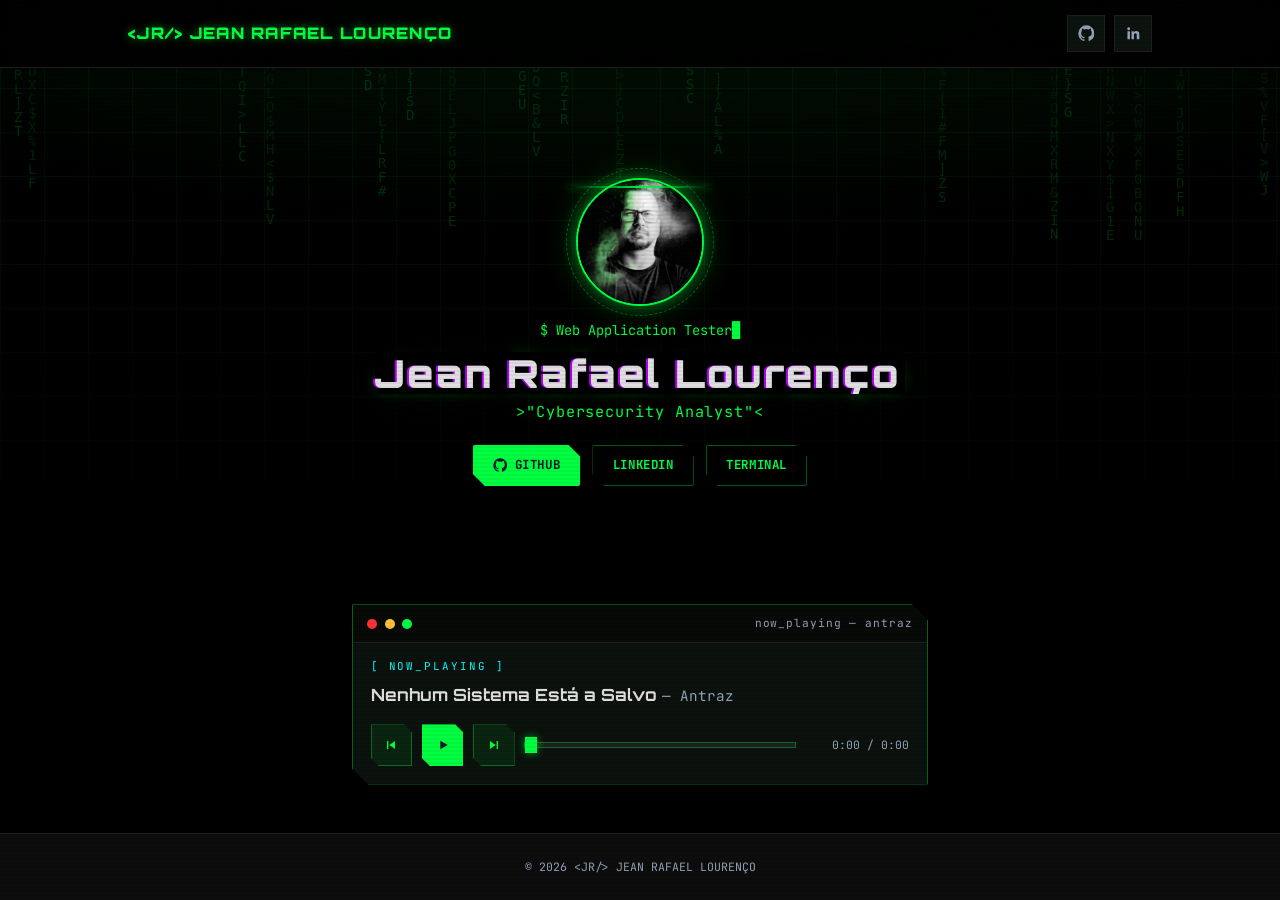
<file: index.html>
<!DOCTYPE html>
<html lang="en">
<head>
  <meta charset="UTF-8">
  <meta name="viewport" content="width=device-width, initial-scale=1.0">
  <meta name="description" content="@jeanrafaellourenco portfolio — Cybersecurity Analyst, Web Application Tester, CTF Player, Red Team Operator, OSINT.">
  <meta name="keywords" content="Cybersecurity Analyst, Web Application Tester, CTF Player, Python and Bash Script Developer">
  <meta name="author" content="Jean Rafael Lourenço">
  <title>Jean Rafael Lourenço — Cybersecurity Analyst</title>
  <link rel="icon" type="image/png" href="assets/images/favicon.png">
  <link rel="preconnect" href="https://fonts.googleapis.com">
  <link rel="preconnect" href="https://fonts.gstatic.com" crossorigin>
  <link href="https://fonts.googleapis.com/css2?family=JetBrains+Mono:wght@400;500;700&family=Orbitron:wght@700;900&display=swap" rel="stylesheet">
  <style>
    :root {
      --color-background: #000000;
      --color-surface: #0d0d0d;
      --color-card: #0c130e;
      --color-primary: #00ff41;
      --color-on-primary: #0f172a;
      --color-accent: #ff3333;
      --color-cyan: #00ffff;
      --color-foreground: #e0e0e0;
      --color-muted: #94a3b8;
      --color-border: #1f1f1f;
      --color-border-neon: rgba(0, 255, 65, 0.35);
      --font-display: "Orbitron", sans-serif;
      --font-mono: "JetBrains Mono", monospace;
      --glow-sm: 0 0 8px rgba(0, 255, 65, 0.55);
      --glow-md: 0 0 16px rgba(0, 255, 65, 0.45), 0 0 40px rgba(0, 255, 65, 0.2);
      --nav-height: 4.25rem;
      --radius: 2px;
      --transition: 200ms ease;
    }

    *,
    *::before,
    *::after {
      box-sizing: border-box;
      margin: 0;
      padding: 0;
    }

    html {
      scroll-behavior: smooth;
      background: var(--color-background);
    }

    body {
      background: var(--color-background);
      color: var(--color-foreground);
      font-family: var(--font-mono);
      font-size: 1rem;
      line-height: 1.6;
      overflow-x: hidden;
      min-height: 100vh;
      display: flex;
      flex-direction: column;
    }

    main {
      flex: 1;
      display: flex;
      flex-direction: column;
    }

    img, svg { display: block; max-width: 100%; }
    a { color: inherit; text-decoration: none; }
    ul { list-style: none; }

    :focus-visible {
      outline: 2px solid var(--color-primary);
      outline-offset: 3px;
    }

    .container {
      width: min(100% - 2.5rem, 64rem);
      margin-inline: auto;
    }

    /* ── Matrix rain ───────────────────────────────────── */
    #matrix {
      position: fixed;
      inset: 0;
      z-index: 0;
      opacity: 0.3;
      pointer-events: none;
    }

    /* ── Scanlines ─────────────────────────────────────── */
    .scanlines {
      position: fixed;
      inset: 0;
      z-index: 9999;
      pointer-events: none;
      background: repeating-linear-gradient(
        to bottom,
        transparent 0,
        transparent 2px,
        rgba(0, 0, 0, 0.18) 3px,
        transparent 4px
      );
      opacity: 0.5;
    }

    /* ── Nav ───────────────────────────────────────────── */
    .nav {
      position: fixed;
      top: 0;
      left: 0;
      right: 0;
      z-index: 100;
      height: var(--nav-height);
      background: rgba(0, 0, 0, 0.85);
      border-bottom: 1px solid var(--color-border);
      backdrop-filter: blur(8px);
    }

    .nav__inner {
      display: flex;
      align-items: center;
      justify-content: space-between;
      height: 100%;
    }

    .nav__logo {
      display: inline-flex;
      align-items: center;
      gap: 0.6rem;
      font-family: var(--font-display);
      font-weight: 900;
      letter-spacing: 0.08em;
      color: var(--color-primary);
      text-shadow: var(--glow-sm);
      cursor: pointer;
      transition: text-shadow var(--transition);
    }

    .nav__logo:hover { text-shadow: var(--glow-md); }

    .nav__social {
      display: flex;
      gap: 0.6rem;
    }

    .nav__social-link {
      display: grid;
      place-items: center;
      width: 2.35rem;
      height: 2.35rem;
      color: var(--color-muted);
      border: 1px solid var(--color-border);
      background: var(--color-card);
      transition: color var(--transition), border-color var(--transition), box-shadow var(--transition), transform var(--transition);
      cursor: pointer;
    }

    .nav__social-link svg {
      width: 1.05rem;
      height: 1.05rem;
    }

    .nav__social-link:hover {
      color: var(--color-primary);
      border-color: var(--color-border-neon);
      box-shadow: var(--glow-sm);
      transform: translateY(-2px);
    }

    /* ── Buttons (NullByte HUD) ────────────────────────── */
    .btn {
      display: inline-flex;
      align-items: center;
      justify-content: center;
      gap: 0.45rem;
      padding: 0.6rem 1.2rem;
      font-family: var(--font-mono);
      font-size: 0.78rem;
      font-weight: 700;
      letter-spacing: 0.05em;
      text-transform: uppercase;
      border: 1px solid transparent;
      border-radius: var(--radius);
      cursor: pointer;
      transition: transform var(--transition), box-shadow var(--transition), background var(--transition), color var(--transition), border-color var(--transition);
      clip-path: polygon(0 0, calc(100% - 12px) 0, 100% 12px, 100% 100%, 12px 100%, 0 calc(100% - 12px));
    }

    .btn--primary {
      background: var(--color-primary);
      color: var(--color-on-primary);
      box-shadow: var(--glow-sm);
    }

    .btn--primary:hover {
      transform: translateY(-2px);
      box-shadow: var(--glow-md);
      background: #4dff7a;
    }

    .btn--primary:active { transform: translateY(0); }

    .btn--ghost {
      background: transparent;
      color: var(--color-primary);
      border-color: var(--color-border-neon);
    }

    .btn--ghost:hover {
      background: rgba(0, 255, 65, 0.08);
      box-shadow: var(--glow-sm);
      transform: translateY(-2px);
    }

    .icon {
      width: 1.15em;
      height: 1.15em;
      flex-shrink: 0;
    }

    /* ── Hero (NullByte pattern) ───────────────────────── */
    .hero {
      position: relative;
      z-index: 1;
      display: flex;
      align-items: center;
      flex: 1;
      padding: calc(var(--nav-height) + 1.5rem) 0 1.5rem;
      background:
        radial-gradient(ellipse 80% 50% at 50% -10%, rgba(0, 255, 65, 0.09), transparent);
    }

    .hero__grid {
      position: absolute;
      inset: 0;
      background-image:
        linear-gradient(rgba(0, 255, 65, 0.05) 1px, transparent 1px),
        linear-gradient(90deg, rgba(0, 255, 65, 0.05) 1px, transparent 1px);
      background-size: 44px 44px;
      mask-image: linear-gradient(to bottom, black 40%, transparent 95%);
      pointer-events: none;
    }

    .hero__inner {
      position: relative;
      width: 100%;
      display: flex;
      flex-direction: column;
      align-items: center;
      text-align: center;
    }

    .hero__avatar-wrap {
      position: relative;
      margin-bottom: 0.85rem;
    }

    .hero__avatar-wrap::before {
      content: "";
      position: absolute;
      left: -8px;
      right: -8px;
      top: 6%;
      height: 2px;
      background: linear-gradient(90deg, transparent, var(--color-primary), transparent);
      box-shadow: var(--glow-sm);
      animation: sweep 3.2s ease-in-out infinite;
      pointer-events: none;
      z-index: 1;
    }

    .hero__avatar {
      width: clamp(6.5rem, 14vw, 8rem);
      height: clamp(6.5rem, 14vw, 8rem);
      border-radius: 50%;
      border: 2px solid var(--color-primary);
      box-shadow: var(--glow-md);
      object-fit: cover;
      background: var(--color-surface);
    }

    .hero__avatar-wrap::after {
      content: "";
      position: absolute;
      inset: -10px;
      border-radius: 50%;
      border: 1px dashed var(--color-border-neon);
      animation: spin 24s linear infinite;
      pointer-events: none;
    }

    .blink {
      color: var(--color-primary);
      animation: blink 1.1s steps(2, start) infinite;
    }

    .hero__title {
      font-family: var(--font-display);
      font-size: clamp(1.5rem, 5vw, 2.4rem);
      font-weight: 900;
      letter-spacing: 0.05em;
      line-height: 1.1;
      color: var(--color-foreground);
      text-shadow: var(--glow-md);
    }

    .hero__title .text-green {
      color: var(--color-primary);
      text-shadow: var(--glow-md);
    }

    /* ── Glitch (whoami original) ──────────────────────── */
    .glitch {
      position: relative;
      display: inline-block;
    }

    .glitch::before,
    .glitch::after {
      content: attr(data-text);
      position: absolute;
      top: 0;
      left: 0;
      width: 100%;
      height: 100%;
      background: black;
      pointer-events: none;
    }

    .glitch::before {
      left: 2px;
      text-shadow: -2px 0 #49fc00;
      animation: glitch-anim 2.5s infinite linear alternate-reverse;
    }

    .glitch::after {
      left: -2px;
      text-shadow: -2px 0 #b300fc;
      animation: glitch-anim-2 3s infinite linear alternate-reverse;
    }

    @keyframes glitch-anim {
      0% { clip: rect(136px, 9999px, 50px, 0); }
      50% { clip: rect(0px, 9999px, 12px, 0); }
      100% { clip: rect(49px, 9999px, 135px, 0); }
    }

    @keyframes glitch-anim-2 {
      0% { clip: rect(118px, 9999px, 37px, 0); }
      50% { clip: rect(12px, 9999px, 143px, 0); }
      100% { clip: rect(44px, 9999px, 148px, 0); }
    }

    .hero__subtitle {
      font-family: var(--font-mono);
      font-size: clamp(0.82rem, 2vw, 0.95rem);
      color: var(--color-primary);
      margin-top: 0.4rem;
      letter-spacing: 0.06em;
    }

    .hero__typing {
      min-height: 1.4rem;
      margin-bottom: 0.6rem;
      font-size: 0.85rem;
      color: var(--color-primary);
    }

    .hero__actions {
      display: flex;
      flex-wrap: wrap;
      justify-content: center;
      gap: 0.75rem;
      margin-top: 1.25rem;
    }

    /* ── Player (terminal panel) ───────────────────────── */
    .player-section {
      position: relative;
      z-index: 1;
      padding: 0 0 3rem;
    }

    .player {
      max-width: 36rem;
      margin: 0.5rem auto 0;
      background: rgba(12, 19, 14, 0.92);
      border: 1px solid var(--color-border-neon);
      border-radius: var(--radius);
      box-shadow: var(--glow-sm);
      clip-path: polygon(0 0, calc(100% - 16px) 0, 100% 16px, 100% 100%, 16px 100%, 0 calc(100% - 16px));
    }

    .player__bar {
      display: flex;
      align-items: center;
      gap: 0.45rem;
      padding: 0.6rem 0.9rem;
      border-bottom: 1px solid var(--color-border);
      background: rgba(0, 0, 0, 0.4);
    }

    .player__dot {
      width: 10px;
      height: 10px;
      border-radius: 50%;
    }

    .player__dot--red { background: var(--color-accent); }
    .player__dot--yellow { background: #ffc333; }
    .player__dot--green { background: var(--color-primary); }

    .player__title {
      margin-left: auto;
      font-size: 0.7rem;
      color: var(--color-muted);
      letter-spacing: 0.08em;
    }

    .player__body {
      padding: 0.9rem 1.1rem 1.1rem;
    }

    .player__now {
      font-size: 0.68rem;
      letter-spacing: 0.18em;
      text-transform: uppercase;
      color: var(--color-cyan);
      margin-bottom: 0.4rem;
    }

    .player__track {
      font-family: var(--font-display);
      font-size: clamp(0.9rem, 2.5vw, 1.05rem);
      font-weight: 700;
      color: var(--color-foreground);
      min-height: 1.4em;
      margin-bottom: 1rem;
    }

    .player__track span {
      font-family: var(--font-mono);
      font-weight: 400;
      font-size: 0.85em;
      color: var(--color-muted);
    }

    .player__controls {
      display: flex;
      align-items: center;
      gap: 0.6rem;
    }

    .player__btn {
      display: inline-flex;
      align-items: center;
      justify-content: center;
      width: 2.6rem;
      height: 2.6rem;
      flex-shrink: 0;
      background: rgba(0, 255, 65, 0.08);
      color: var(--color-primary);
      border: 1px solid var(--color-border-neon);
      cursor: pointer;
      transition: background var(--transition), box-shadow var(--transition), transform var(--transition);
      clip-path: polygon(0 0, calc(100% - 8px) 0, 100% 8px, 100% 100%, 8px 100%, 0 calc(100% - 8px));
    }

    .player__btn:hover {
      background: rgba(0, 255, 65, 0.18);
      box-shadow: var(--glow-sm);
      transform: translateY(-2px);
    }

    .player__btn svg {
      width: 1rem;
      height: 1rem;
    }

    .player__btn--play {
      background: var(--color-primary);
      color: var(--color-on-primary);
    }

    .player__btn--play:hover { background: #4dff7a; }

    .player__progress {
      flex: 1;
      min-width: 6rem;
      height: 6px;
      background: var(--color-border);
      border: 1px solid var(--color-border-neon);
      appearance: none;
      cursor: pointer;
    }

    .player__progress::-webkit-slider-thumb {
      appearance: none;
      width: 12px;
      height: 16px;
      background: var(--color-primary);
      box-shadow: var(--glow-sm);
      cursor: pointer;
    }

    .player__progress::-moz-range-thumb {
      width: 12px;
      height: 16px;
      border: 0;
      border-radius: 0;
      background: var(--color-primary);
      box-shadow: var(--glow-sm);
      cursor: pointer;
    }

    .player__time {
      font-size: 0.72rem;
      color: var(--color-muted);
      min-width: 6.5rem;
      text-align: right;
      font-variant-numeric: tabular-nums;
    }

    /* ── Footer ────────────────────────────────────────── */
    .footer {
      position: relative;
      z-index: 1;
      border-top: 1px solid var(--color-border);
      background: var(--color-surface);
      padding: 1.5rem 0;
      margin-top: auto;
    }

    .footer__inner {
      display: flex;
      flex-direction: column;
      align-items: center;
      gap: 0.9rem;
      text-align: center;
    }

    .footer__brand {
      font-family: var(--font-display);
      font-size: 0.8rem;
      font-weight: 700;
      letter-spacing: 0.12em;
      color: var(--color-primary);
      text-shadow: var(--glow-sm);
    }

    .footer__copy {
      font-size: 0.72rem;
      color: var(--color-muted);
    }

    /* ── Keyframes ─────────────────────────────────────── */
    @keyframes blink { 50% { opacity: 0; } }
    @keyframes spin { to { transform: rotate(360deg); } }

    @keyframes sweep {
      0% { top: 6%; opacity: 0; }
      12% { opacity: 1; }
      88% { opacity: 1; }
      100% { top: 94%; opacity: 0; }
    }

    /* ── Responsive ────────────────────────────────────── */
    @media (max-width: 600px) {
      .hero__actions { flex-direction: column; align-items: stretch; width: 100%; max-width: 20rem; }
      .btn { width: 100%; }
      .player__time { display: none; }
    }

    /* ── Reduced motion ────────────────────────────────── */
    @media (prefers-reduced-motion: reduce) {
      html { scroll-behavior: auto; }
      .scanlines, .blink, .hero__avatar-wrap::after,
      .hero__avatar-wrap::before,
      .glitch::before, .glitch::after { animation: none; }
      .glitch::before, .glitch::after { display: none; }
      *, *::before, *::after { transition-duration: 0.01ms !important; }
    }
  </style>
</head>
<body>
  <canvas id="matrix" aria-hidden="true"></canvas>
  <div class="scanlines" aria-hidden="true"></div>

  <header class="nav">
    <div class="nav__inner container">
      <a href="terminal/" class="nav__logo" aria-label="Back to terminal home">&lt;JR/&gt; JEAN RAFAEL LOURENÇO</a>
      <ul class="nav__social" aria-label="Social links">
        <li>
          <a href="https://github.com/jeanrafaellourenco" class="nav__social-link" target="_blank" rel="noopener noreferrer" aria-label="GitHub">
            <svg viewBox="0 0 24 24" aria-hidden="true" fill="currentColor"><path d="M12 .5A11.5 11.5 0 0 0 .5 12a11.5 11.5 0 0 0 7.9 10.9c.6.1.8-.2.8-.6v-2c-3.2.7-3.9-1.5-3.9-1.5-.5-1.4-1.3-1.7-1.3-1.7-1-.7.1-.7.1-.7 1.1.1 1.7 1.2 1.7 1.2 1 1.7 2.7 1.2 3.3.9.1-.7.4-1.2.7-1.5-2.6-.3-5.3-1.3-5.3-5.7 0-1.3.5-2.3 1.2-3.1-.1-.3-.5-1.5.1-3.1 0 0 1-.3 3.3 1.2a11.4 11.4 0 0 1 6 0C17.4 4.7 18.4 5 18.4 5c.6 1.6.2 2.8.1 3.1.8.8 1.2 1.8 1.2 3.1 0 4.4-2.7 5.4-5.3 5.7.4.4.8 1.1.8 2.2v3.3c0 .4.2.7.8.6A11.5 11.5 0 0 0 23.5 12 11.5 11.5 0 0 0 12 .5z"/></svg>
          </a>
        </li>
        <li>
          <a href="https://www.linkedin.com/in/jeanrafaellourenco/" class="nav__social-link" target="_blank" rel="noopener noreferrer" aria-label="LinkedIn">
            <svg viewBox="0 0 24 24" aria-hidden="true" fill="currentColor"><path d="M20.4 20.4h-3.6v-5.6c0-1.3 0-3-1.9-3s-2.1 1.4-2.1 2.9v5.7H9.3V9h3.4v1.6h.1c.5-.9 1.6-1.9 3.4-1.9 3.6 0 4.3 2.4 4.3 5.5v6.2zM5.3 7.4a2.1 2.1 0 1 1 0-4.2 2.1 2.1 0 0 1 0 4.2zM7.1 20.4H3.5V9h3.6v11.4z"/></svg>
          </a>
        </li>
      </ul>
    </div>
  </header>

  <main>
    <section class="hero">
      <div class="hero__grid" aria-hidden="true"></div>
      <div class="container hero__inner">
        <div class="hero__avatar-wrap">
          <img src="assets/images/profile-glitch.gif" alt="Glitch avatar of Jean Rafael Lourenço" class="hero__avatar" width="192" height="192">
        </div>
        <p class="hero__typing"><span class="blink" aria-hidden="true">$</span> <span id="typed"></span><span class="blink" aria-hidden="true">█</span></p>
        <h1 class="hero__title glitch" data-text="Jean Rafael Lourenço"><span class="text-green">Jean</span> Rafael Lourenço</h1>
        <p class="hero__subtitle">&gt;"Cybersecurity Analyst"&lt;</p>
        <div class="hero__actions">
          <a href="https://github.com/jeanrafaellourenco" class="btn btn--primary" target="_blank" rel="noopener noreferrer">
            <svg class="icon" viewBox="0 0 24 24" aria-hidden="true" fill="currentColor"><path d="M12 .5A11.5 11.5 0 0 0 .5 12a11.5 11.5 0 0 0 7.9 10.9c.6.1.8-.2.8-.6v-2c-3.2.7-3.9-1.5-3.9-1.5-.5-1.4-1.3-1.7-1.3-1.7-1-.7.1-.7.1-.7 1.1.1 1.7 1.2 1.7 1.2 1 1.7 2.7 1.2 3.3.9.1-.7.4-1.2.7-1.5-2.6-.3-5.3-1.3-5.3-5.7 0-1.3.5-2.3 1.2-3.1-.1-.3-.5-1.5.1-3.1 0 0 1-.3 3.3 1.2a11.4 11.4 0 0 1 6 0C17.4 4.7 18.4 5 18.4 5c.6 1.6.2 2.8.1 3.1.8.8 1.2 1.8 1.2 3.1 0 4.4-2.7 5.4-5.3 5.7.4.4.8 1.1.8 2.2v3.3c0 .4.2.7.8.6A11.5 11.5 0 0 0 23.5 12 11.5 11.5 0 0 0 12 .5z"/></svg>
            GitHub
          </a>
          <a href="https://www.linkedin.com/in/jeanrafaellourenco/" class="btn btn--ghost" target="_blank" rel="noopener noreferrer">LinkedIn</a>
          <a href="terminal/" class="btn btn--ghost">Terminal</a>
        </div>
      </div>
    </section>

    <section class="player-section" aria-label="Music player">
      <div class="container">
        <div class="player">
          <div class="player__bar" aria-hidden="true">
            <span class="player__dot player__dot--red"></span>
            <span class="player__dot player__dot--yellow"></span>
            <span class="player__dot player__dot--green"></span>
            <span class="player__title">now_playing — antraz</span>
          </div>
          <div class="player__body">
            <p class="player__now">[ NOW_PLAYING ]</p>
            <p class="player__track" id="track" aria-live="polite"></p>
            <audio id="audio" preload="metadata"></audio>
            <div class="player__controls">
              <button type="button" class="player__btn" id="prev" aria-label="Previous track">
                <svg viewBox="0 0 24 24" fill="currentColor" aria-hidden="true"><path d="M6 6h2v12H6zm3.5 6L18 6v12z"/></svg>
              </button>
              <button type="button" class="player__btn player__btn--play" id="play" aria-label="Play" aria-pressed="false">
                <svg viewBox="0 0 24 24" fill="currentColor" aria-hidden="true"><path d="M8 5.5v13l11-6.5z"/></svg>
              </button>
              <button type="button" class="player__btn" id="next" aria-label="Next track">
                <svg viewBox="0 0 24 24" fill="currentColor" aria-hidden="true"><path d="M16 6h2v12h-2zM6 6l8.5 6L6 18z"/></svg>
              </button>
              <input type="range" class="player__progress" id="bar" min="0" max="100" value="0" step="0.1" aria-label="Seek">
              <span class="player__time" id="time">0:00 / 0:00</span>
            </div>
          </div>
        </div>
      </div>
    </section>
  </main>

  <footer class="footer">
    <div class="container footer__inner">
      <p class="footer__copy">© <span id="year"></span> &lt;JR/&gt; JEAN RAFAEL LOURENÇO</p>
    </div>
  </footer>

  <script>
    (function () {
      var reduceMotion = window.matchMedia("(prefers-reduced-motion: reduce)").matches;

      document.getElementById("year").textContent = String(new Date().getFullYear());

      // ── Matrix rain ──────────────────────────────────
      var canvas = document.getElementById("matrix");
      var ctx = canvas.getContext("2d");
      var glyphs = "01ABCDEFGHIJKLMNOPQRSTUVWXYZ<>{}[]#$%&*";
      var fontSize = 14;
      var columns = [];
      var raf = null;
      var lastFrame = 0;

      function resizeMatrix() {
        canvas.width = window.innerWidth;
        canvas.height = window.innerHeight;
        var colCount = Math.ceil(canvas.width / fontSize);
        columns = [];
        for (var i = 0; i < colCount; i++) {
          columns.push(Math.random() * -50);
        }
      }

      function drawMatrix(now) {
        if (now - lastFrame < 50) {
          raf = requestAnimationFrame(drawMatrix);
          return;
        }
        lastFrame = now;
        ctx.fillStyle = "rgba(0, 0, 0, 0.08)";
        ctx.fillRect(0, 0, canvas.width, canvas.height);
        ctx.fillStyle = "rgba(0, 255, 65, 0.55)";
        ctx.font = fontSize + "px monospace";
        for (var i = 0; i < columns.length; i++) {
          var ch = glyphs.charAt(Math.floor(Math.random() * glyphs.length));
          ctx.fillText(ch, i * fontSize, columns[i] * fontSize);
          if (columns[i] * fontSize > canvas.height && Math.random() > 0.975) {
            columns[i] = 0;
          }
          columns[i]++;
        }
        raf = requestAnimationFrame(drawMatrix);
      }

      resizeMatrix();
      window.addEventListener("resize", resizeMatrix);

      if (!reduceMotion) {
        raf = requestAnimationFrame(drawMatrix);
        document.addEventListener("visibilitychange", function () {
          if (document.hidden) {
            if (raf) cancelAnimationFrame(raf);
            raf = null;
          } else if (!raf) {
            raf = requestAnimationFrame(drawMatrix);
          }
        });
      } else {
        ctx.fillStyle = "rgba(0, 255, 65, 0.2)";
        ctx.font = fontSize + "px monospace";
        for (var i = 0; i < 220; i++) {
          ctx.fillText(
            glyphs.charAt(Math.floor(Math.random() * glyphs.length)),
            Math.random() * canvas.width,
            Math.random() * canvas.height
          );
        }
      }

      // ── Typing ────────────────────────────────────────
      var typedEl = document.getElementById("typed");
      var roles = [
        "Web Application Tester",
        "Automation Specialist",
        "Python & Bash Script Developer",
        "Ethical Hacker, Bug Hunter",
        "CTF Player",
        "Red Team Operator",
        "OSINT, Security Researcher"
      ];

      function typeText(text, speed) {
        return new Promise(function (resolve) {
          var i = 0;
          typedEl.textContent = "";
          (function tick() {
            if (i < text.length) {
              typedEl.textContent += text.charAt(i);
              i++;
              setTimeout(tick, speed);
            } else {
              resolve();
            }
          })();
        });
      }

      function eraseText() {
        return new Promise(function (resolve) {
          (function tick() {
            var cur = typedEl.textContent;
            if (cur.length > 0) {
              typedEl.textContent = cur.slice(0, -1);
              setTimeout(tick, 16);
            } else {
              resolve();
            }
          })();
        });
      }

      async function runTyping() {
        if (reduceMotion) {
          typedEl.textContent = roles[0];
          return;
        }
        var idx = 0;
        for (;;) {
          await typeText(roles[idx], 30);
          await new Promise(function (r) { setTimeout(r, 1800); });
          await eraseText();
          await new Promise(function (r) { setTimeout(r, 350); });
          idx = (idx + 1) % roles.length;
        }
      }
      runTyping();

      // ── Music player ──────────────────────────────────
      var audio = document.getElementById("audio");
      var playBtn = document.getElementById("play");
      var prevBtn = document.getElementById("prev");
      var nextBtn = document.getElementById("next");
      var trackEl = document.getElementById("track");
      var barEl = document.getElementById("bar");
      var timeEl = document.getElementById("time");

      var playlist = [
        { title: "Matrix", artist: "Antraz", src: "assets/music/Matrix-Antraz.mp3" },
        { title: "Nenhum Sistema Está a Salvo", artist: "Antraz", src: "assets/music/Nenhum%20Sistema%20Est%C3%A1%20a%20Salvo-Antraz.mp3" },
        { title: "Piratas Do Silício", artist: "Antraz", src: "assets/music/Piratas%20Do%20Silicio-Antraz.mp3" }
      ];

      var iconPlay = '<svg viewBox="0 0 24 24" fill="currentColor" aria-hidden="true"><path d="M8 5.5v13l11-6.5z"/></svg>';
      var iconPause = '<svg viewBox="0 0 24 24" fill="currentColor" aria-hidden="true"><path d="M6 5h4v14H6zm8 0h4v14h-4z"/></svg>';

      var current = 0;
      var playing = false;

      function formatTime(sec) {
        if (!isFinite(sec)) return "0:00";
        var m = Math.floor(sec / 60);
        var s = Math.floor(sec % 60);
        return m + ":" + (s < 10 ? "0" : "") + s;
      }

      function loadTrack(index, autoplay) {
        current = (index + playlist.length) % playlist.length;
        audio.src = playlist[current].src;
        trackEl.innerHTML = playlist[current].title + " <span>— " + playlist[current].artist + "</span>";
        barEl.value = "0";
        if (autoplay) {
          audio.play().then(function () { setPlaying(true); }).catch(function () { setPlaying(false); });
        }
      }

      function setPlaying(state) {
        playing = state;
        playBtn.innerHTML = state ? iconPause : iconPlay;
        playBtn.setAttribute("aria-label", state ? "Pause" : "Play");
        playBtn.setAttribute("aria-pressed", String(state));
      }

      audio.volume = 0.5;
      loadTrack(Math.floor(Math.random() * playlist.length), false);

      playBtn.addEventListener("click", function () {
        if (playing) {
          audio.pause();
          setPlaying(false);
        } else {
          audio.play().then(function () { setPlaying(true); }).catch(function () { setPlaying(false); });
        }
      });

      prevBtn.addEventListener("click", function () { loadTrack(current - 1, playing); });
      nextBtn.addEventListener("click", function () { loadTrack(current + 1, playing); });

      audio.addEventListener("timeupdate", function () {
        if (audio.duration) {
          barEl.value = String((audio.currentTime / audio.duration) * 100);
          timeEl.textContent = formatTime(audio.currentTime) + " / " + formatTime(audio.duration);
        }
      });

      audio.addEventListener("ended", function () { loadTrack(current + 1, true); });

      barEl.addEventListener("input", function () {
        if (audio.duration) {
          audio.currentTime = (Number(barEl.value) / 100) * audio.duration;
        }
      });
    })();
  </script>
</body>
</html>
</file>
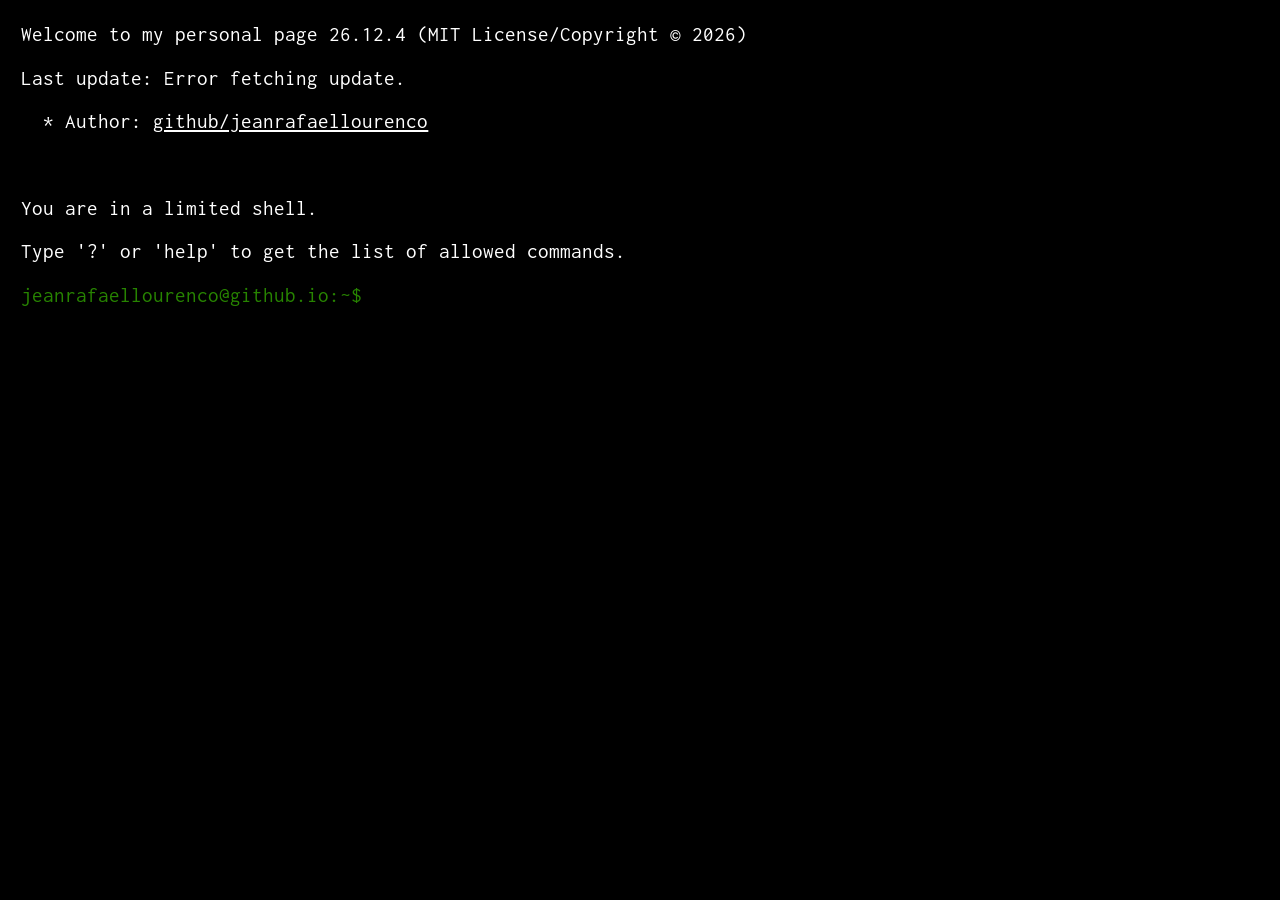
<file: terminal/index.html>
<!DOCTYPE html>
<html lang="pt-BR">

<head>
    <meta charset="utf-8">
    <meta name="viewport" content="width=device-width, initial-scale=1.0">
    <meta http-equiv="X-UA-Compatible" content="IE=edge">
    <title>jeanrafaellourenco</title>
    <link rel="shortcut icon" href="../assets/images/favicon.png" type="image/x-icon">
    <link href="https://fonts.googleapis.com/css?family=Inconsolata" rel="stylesheet">
    <style>
        ::selection {
            background: #000000;
        }

        a {
            color: #4351d4;
            background-color: transparent;
            text-decoration: none;
        }

        a:hover {
            text-decoration: underline;
        }

        html,
        body {
            width: 100%;
            height: 100%;
            margin: 0;
            font-size: 16pt;
            font-family: Inconsolata, monospace;
            color: white;
            background-color: black;
        }

        #container {
            padding: 0.1em 1.5em 1em 1em;
        }

        #container output {
            clear: both;
            width: 100%;
        }

        #container output h3,
        #container output pre {
            margin: 0;
        }

        .input-line {
            display: flex;
            clear: both;
        }

        .input-line>div:nth-child(2) {
            flex: 1;
        }

        .prompt {
            white-space: nowrap;
            color: #278400;
            margin-right: 7px;
            display: flex;
            align-items: center;
            user-select: none;
        }

        .cmdline {
            outline: none;
            background-color: transparent;
            margin: 0;
            width: 100%;
            font: inherit;
            border: none;
            color: inherit;
        }
    </style>
</head>

<body>
    <div id="container">
        <output></output>
        <div id="input-line" class="input-line">
            <div class="prompt"></div>
            <div><input class="cmdline" autofocus></div>
        </div>
    </div>

    <script src="https://code.jquery.com/jquery-3.6.0.min.js"></script>
    <script>
        async function fetchLastUpdate() {
            const apiUrl = "https://api.github.com/repos/jeanrafaellourenco/jeanrafaellourenco.github.io";

            try {
                const response = await fetch(apiUrl);
                if (!response.ok) throw new Error("Failed to fetch data from GitHub API.");

                const data = await response.json();
                const updatedDate = new Date(data.updated_at);

                const options = {
                    weekday: 'short',
                    year: 'numeric',
                    month: 'short',
                    day: '2-digit',
                    hour: '2-digit',
                    minute: '2-digit',
                    second: '2-digit',
                    timeZoneName: 'short'
                };

                return updatedDate.toLocaleDateString('en-US', options);
            } catch (error) {
                console.error("Error fetching last update:", error);
                return "Error fetching update.";
            }
        }

        var util = {
            toArray: function (list) {
                return Array.prototype.slice.call(list || [], 0);
            }
        };

        function Terminal(cmdLineContainer, outputContainer) {
            var cmdLine_ = document.querySelector(cmdLineContainer);
            var output_ = document.querySelector(outputContainer);

            const CMDS_ = ['whoami', 'reload', 'clear', 'date', 'echo', 'ls', 'cd', 'help', 'exit'];

            var history_ = [];
            var histpos_ = 0;
            var histtemp_ = 0;

            window.addEventListener('click', () => cmdLine_.focus());

            cmdLine_.addEventListener('click', inputTextClick_);
            cmdLine_.addEventListener('keydown', historyHandler_);
            cmdLine_.addEventListener('keydown', processNewCommand_);

            function inputTextClick_() {
                this.value = this.value; // Set cursor to end
            }

            function historyHandler_(e) {
                if (!history_.length) return;

                if (e.keyCode === 38 || e.keyCode === 40) { // Up or Down
                    history_[histpos_] = this.value || histtemp_;

                    if (e.keyCode === 38) { // Up
                        histpos_ = Math.max(histpos_ - 1, 0);
                    } else if (e.keyCode === 40) { // Down
                        histpos_ = Math.min(histpos_ + 1, history_.length);
                    }

                    this.value = history_[histpos_] || histtemp_;
                    this.value = this.value; // Set cursor to end
                }
            }

            function processNewCommand_(e) {
                if (e.keyCode === 13) { // Enter
                    if (this.value) {
                        history_.push(this.value);
                        histpos_ = history_.length;
                    }

                    var line = this.parentNode.parentNode.cloneNode(true);
                    line.removeAttribute('id');
                    line.classList.add('line');
                    var input = line.querySelector('input.cmdline');
                    input.autofocus = false;
                    input.readOnly = true;
                    output_.appendChild(line);

                    if (this.value.trim()) {
                        var args = this.value.split(' ').filter(Boolean);
                        var cmd = args.shift().toLowerCase();

                        executeCommand(cmd, args);
                    }

                    window.scrollTo(0, document.body.scrollHeight);
                    this.value = '';
                }
            }

            function executeCommand(cmd, args) {
                switch (cmd) {
                    case 'whoami':
                        window.open("https://jeanrafaellourenco.github.io/", "_blank");
                        break;
                    case 'clear':
                        output_.innerHTML = '';
                        break;
                    case 'date':
                        output(new Date());
                        break;
                    case 'echo':
                        output(args.join(' '));
                        break;
                    case 'help':
                    case '?':
                        output(CMDS_.join('&nbsp;&nbsp'));
                        break;
                    case 'reload':
                        window.location.reload();
                        break;
                    case 'ls':
                        output(getLsOutput());
                        break;
                    case 'cd':
                        handleCdCommand(args[0]);
                        break;
                    case 'exit':
                        window.open("https://github.com/jeanrafaellourenco", "_blank");
                        break;
                    default:
                        if (cmd) output(`*** forbidden command: ${cmd} ***`);
                }
            }

            function getLsOutput() {
                return `total 12k<br>
                        drwxrwxr-x 3 jeanrafaellourenco jeanrafaellourenco 4,0K Sep 02 23:22 2021 .<br>
                        drwxrwxr-x 3 jeanrafaellourenco jeanrafaellourenco 4,0K Sep 02 23:22 2021 ..<br>
                        -rw-rw-r-- 1 jeanrafaellourenco jeanrafaellourenco 4,0K Sep 02 23:40 2021 <b><a href="https://github.com/jeanrafaellourenco" target="_blank">github</a></b><br>
                        -rw-rw-r-- 1 jeanrafaellourenco jeanrafaellourenco 4,0K Sep 08 19:15 2022 <b><a href="https://www.linkedin.com/in/jeanrafaellourenco/" target="_blank">linkedin</a></b><br>`;
            }

            function handleCdCommand(dir) {
                const lowerDir = dir.toLowerCase();
                if (lowerDir === 'github' || lowerDir === 'github/') {
                    window.open("https://github.com/jeanrafaellourenco");
                } else if (lowerDir === 'linkedin' || lowerDir === 'linkedin/') {
                    window.open("https://www.linkedin.com/in/jeanrafaellourenco/");
                } else if (lowerDir === 'root' || lowerDir === '/root') {
                    output(`bash: cd: ${dir}: Permission denied`);
                } else {
                    output(`bash: cd: ${dir}: No such file or directory`);
                }
            }

            function output(html) {
                output_.insertAdjacentHTML('beforeEnd', `<p>${html}</p>`);
            }

            return {
                init: async function () {
                    const lastUpdate = await fetchLastUpdate();
                    const today = new Date();
                    const formattedDate = `${today.getFullYear().toString().slice(2)}.${(today.getMonth() + 1).toString().padStart(2, '0')}.${today.getDate().toString().padStart(2, '')}`;
                    output(`Welcome to my personal page ${formattedDate} (MIT License/Copyright © ${today.getFullYear()})</p>
                            <p>Last update: ${lastUpdate}</p>
                            <p>&nbsp * Author: <a style="color:white;text-decoration: underline;" href="https://github.com/jeanrafaellourenco" target="_blank">github/jeanrafaellourenco</a></p><br/>
                            <p>You are in a limited shell.</p><p>Type '?' or 'help' to get the list of allowed commands.</p>`);
                },
                output: output
            };
        }

        $(function () {
            $('.prompt').html('jeanrafaellourenco@github.io:~$ ');
            var term = new Terminal('#input-line .cmdline', '#container output');
            term.init();
        });
    </script>
</body>

</html>
</file>
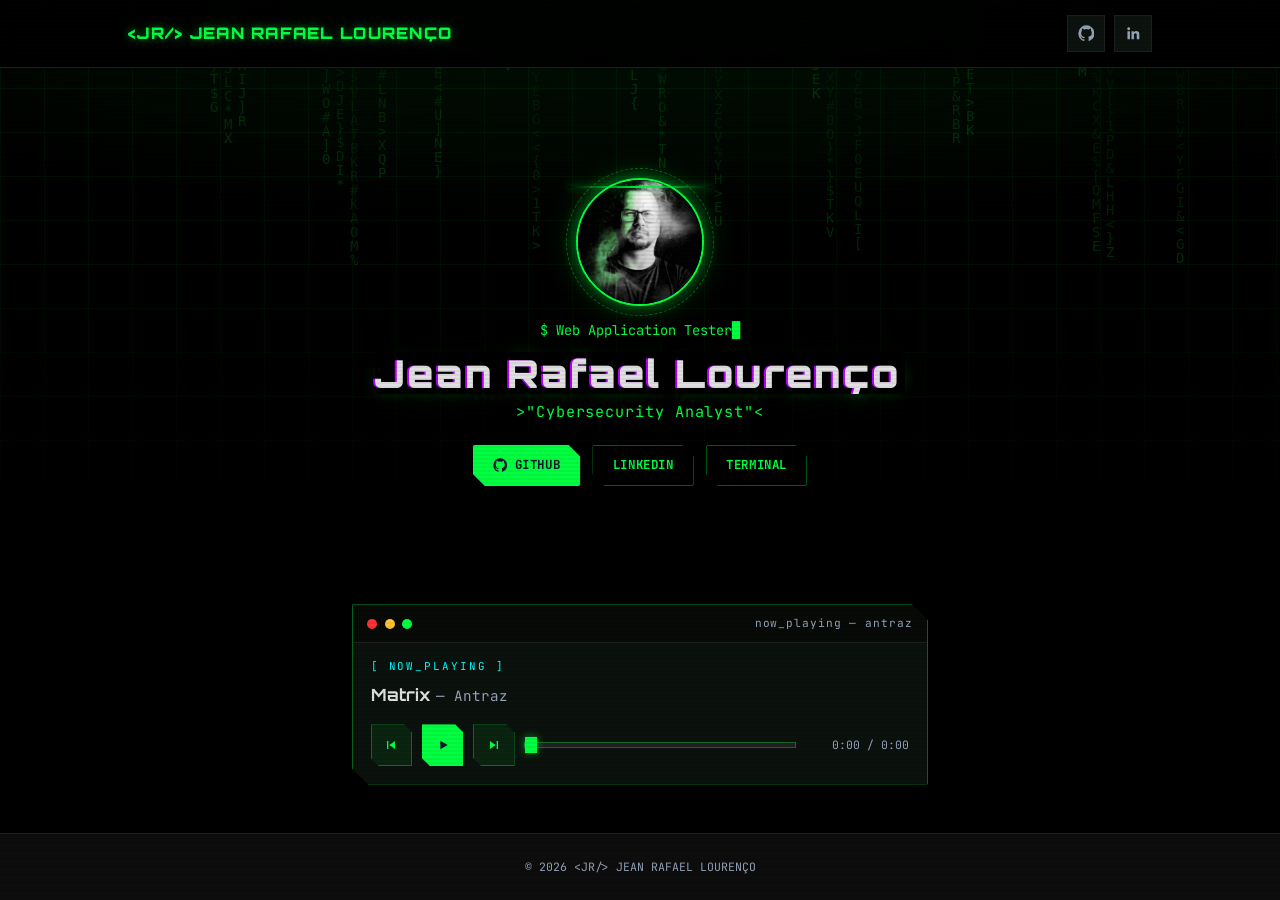
<file: whoami/index.html>
<!DOCTYPE html>
<html lang="en">
<head>
  <meta charset="UTF-8">
  <meta name="viewport" content="width=device-width, initial-scale=1.0">
  <meta http-equiv="refresh" content="0; url=../">
  <title>Redirecting… — Jean Rafael Lourenço</title>
  <link rel="canonical" href="https://jeanrafaellourenco.github.io/">
  <script>location.replace("../");</script>
</head>
<body>
  <p style="font-family: monospace; background: #000; color: #00ff41; min-height: 100vh; display: grid; place-items: center;">
    Redirecting to <a href="../" style="color: #00ffff;">jeanrafaellourenco.github.io</a>…
  </p>
</body>
</html>
</file>
